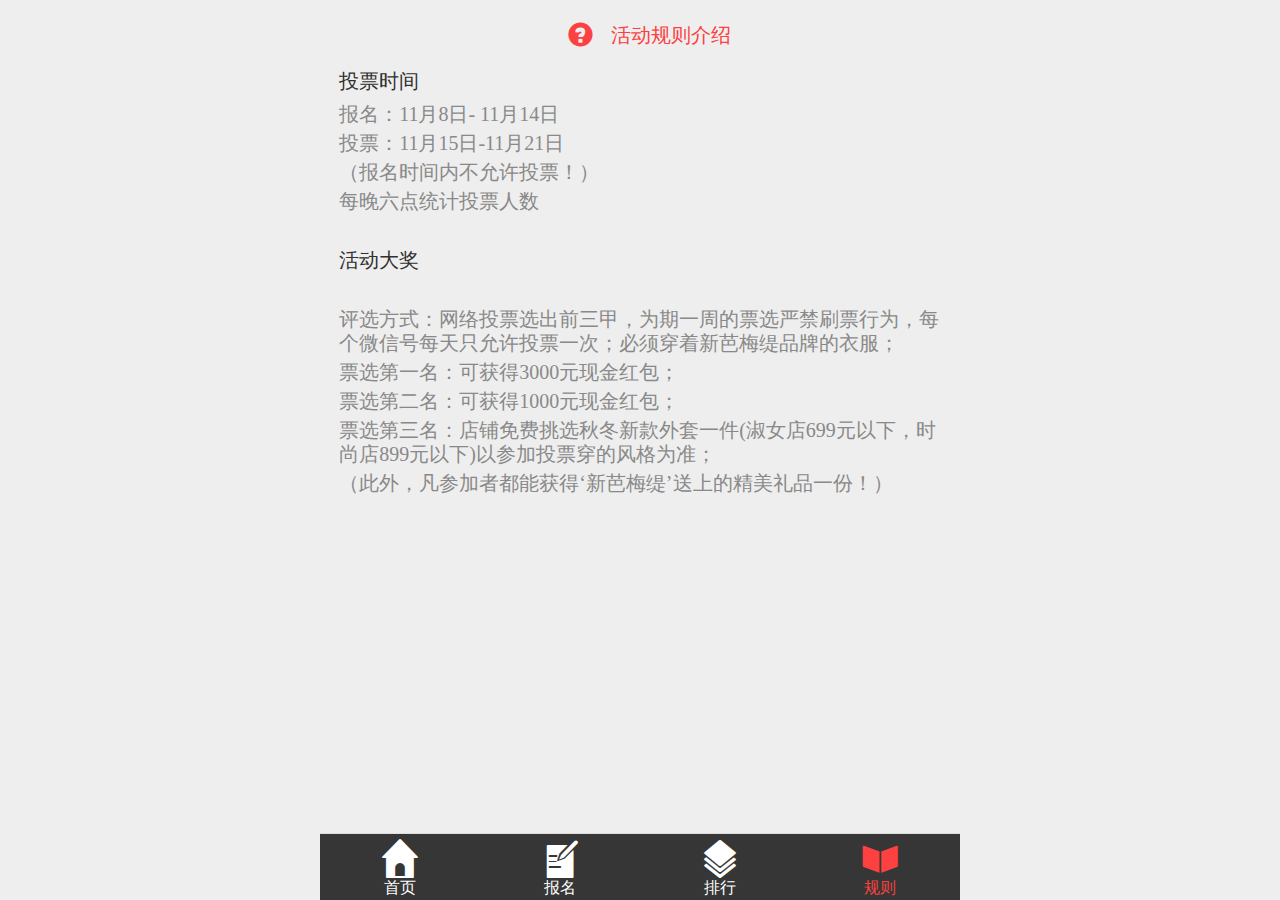
<file: explain.html>
<!DOCTYPE html>
<html lang="en">
<title>新芭梅缇形象选秀</title>

<head>
    <meta charset="utf-8">
    <title></title>
    <meta name="viewport" content="width=device-width, initial-scale=1, minimum-scale=1, maximum-scale=1">
    <link href="css/bootstrap.css" rel="stylesheet">
    <link href="css/iconfont.css" rel="stylesheet">
    <link href="css/basic.css" rel="stylesheet">
    <style>

    </style>
</head>

<body style="padding-bottom: 20%;background: #eee" id="myBody" data-app="__APP__/Home/Index/upload" data-root="__ROOT__" data-sub="__ROOT__/Home/Index/submitMsg" data-homeUrl="{:U('Index/index?id='.$act[id])}" data-userId="{$user_id}" data-actId="{$act['id']}" data-openId="{$openid}">
<div class="explain_main">
    <div class="explain_title" style="color: #fd4041">
       <span style="    padding: 3%;
    position: relative;
    font-size: 25px;
    top: 9%;" class="glyphicon glyphicon-question-sign"></span><span style="font-size: 20px">活动规则介绍</span>
    </div>
    <div class="explain_flow">
        <h3>投票时间</h3>
	    <p>报名：11月8日- 11月14日</p>

	    <p>投票：11月15日-11月21日</p>

	    <p>（报名时间内不允许投票！）</p>

	    <p>每晚六点统计投票人数</p>
    </div>
    <div class="explain_spoll">
        <h3>活动大奖</h3>
        <!-- {$act.prize_desc} -->
    </div>
    <div class="thanks">
    <p>评选方式：网络投票选出前三甲，为期一周的票选严禁刷票行为，每个微信号每天只允许投票一次；必须穿着新芭梅缇品牌的衣服；</p>

	  <p>票选第一名：可获得3000元现金红包；</p>

	   <p> 票选第二名：可获得1000元现金红包；</p>

	   <p>票选第三名：店铺免费挑选秋冬新款外套一件(淑女店699元以下，时尚店899元以下)以参加投票穿的风格为准；</p>

	    <p>（此外，凡参加者都能获得‘新芭梅缇’送上的精美礼品一份！）</p>
       <!--  {$act.thank_desc} -->
    </div>
</div>
<div class="footer text-center">
    <div class="row">
        <div class="col-xs-3 list-item">
            <a href="index.html">
                    <span class="iconfont icon-home ">
         </span>
                <p>首页</p>
            </a>
        </div>
        <div class="col-xs-3  list-item">
            <a href="apply.html">
                    <span class="iconfont icon-apply">

         </span>
                <p>报名</p>
            </a>
        </div>
        <div class="col-xs-3  list-item">
            <a href="line.html">
                      <span class="iconfont icon-line">

         </span>
                <p>排行</p>
            </a>
        </div>
        <div class="col-xs-3  list-item">
	        <a href="explain.html" class="color">
                <span class="iconfont icon-explain">

                </span>
		        <p>规则</p>
	        </a>
        </div>
    </div>
</div>
</body>
</html>
</file>
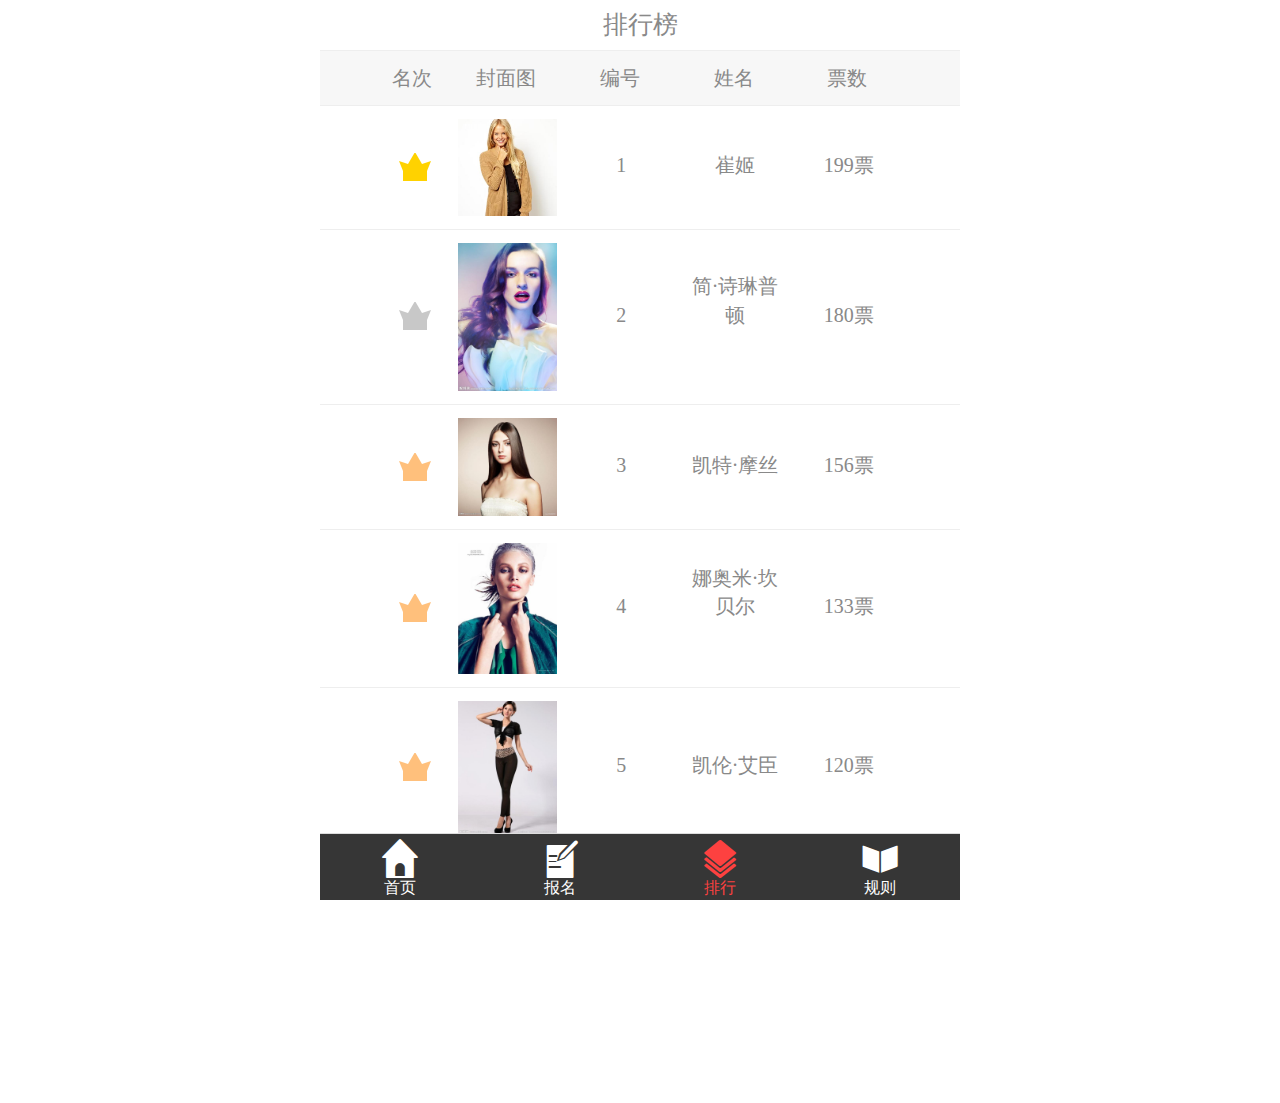
<file: line.html>
<!DOCTYPE html>
<html lang="en">
<title>新芭梅缇形象选秀</title>

<head>
    <meta charset="utf-8">
    <title></title>
    <meta name="viewport"
          content="width=device-width, initial-scale=1, minimum-scale=1, maximum-scale=1">
    <link href="css/bootstrap.css" rel="stylesheet">
    <link href="css/iconfont.css" rel="stylesheet">
    <link href="css/basic.css" rel="stylesheet">
    <style>
    </style>
</head>

<body style="padding-bottom: 20%" id="myBody">
<div class="line_main" style="background: #fff">
    <div class="line_title">排行榜</div>
    <div class="line_info">
        <div class="line_info_title row" style="background-color: #f7f7f7">
            <ul class="list-inline" >
                <li style="text-align: right; width: 20%"><span
                        style="width: 45%; display: inline-block;"></span><span
                        style="width: 53%; display: inline-block; text-align: center">名次</span></li>
                <li></li>
                <li style="margin-left: -18%">封面图</li>
                <li>编号</li>
                <li>姓名</li>
                <li>票数</li>
            </ul>
        </div>
        <div class="line_info_people row">
            <volist name="apply" id="apply" key="k">
                <ul class="list-inline">
                    <li style="text-align: right; padding-left: 3%; width: 20%">
	                    <span class="glyphicon" style="width: 45%; line-height: 0px; display: inline-block; position: absolute; left: 0px; top: 40%; transform: translateY(-50%);"> </span>

	                    <span style="width: 53%; display: inline-block; text-align: center">
		                   <img src="image/star_1.png">
	                    </span>
                    </li>
                    <li>
	                    <img src="image/p_1.jpg" style="max-width: 100%;"></li>
                    <li>1</li>
                    <li>崔姬</li>
                    <li>199票</li>
                </ul>
	            <ul class="list-inline">
		            <li style="text-align: right; padding-left: 3%; width: 20%">
			            <span class="glyphicon" style="width: 45%; line-height: 0px; display: inline-block; position: absolute; left: 0px; top: 40%; transform: translateY(-50%);"> </span>

			            <span style="width: 53%; display: inline-block; text-align: center">
		                   <img src="image/star_2.png">
	                    </span>
		            </li>
		            <li>
			            <img src="image/e.jpg" style="max-width: 100%;"></li>
		            <li>2</li>
		            <li>简·诗琳普顿</li>
		            <li>180票</li>
	            </ul>
	            <ul class="list-inline">
		            <li style="text-align: right; padding-left: 3%; width: 20%">
			            <span class="glyphicon" style="width: 45%; line-height: 0px; display: inline-block; position: absolute; left: 0px; top: 40%; transform: translateY(-50%);"> </span>

			            <span style="width: 53%; display: inline-block; text-align: center">
		                   <img src="image/star_3.png">
	                    </span>
		            </li>
		            <li>
			            <img src="image/q.jpg" style="max-width: 100%;"></li>
		            <li>3</li>
		            <li>凯特·摩丝</li>
		            <li>156票</li>
	            </ul>
	            <ul class="list-inline">
		            <li style="text-align: right; padding-left: 3%; width: 20%">
			            <span class="glyphicon" style="width: 45%; line-height: 0px; display: inline-block; position: absolute; left: 0px; top: 40%; transform: translateY(-50%);"> </span>

			            <span style="width: 53%; display: inline-block; text-align: center">
		                   <img src="image/star_3.png">
	                    </span>
		            </li>
		            <li>
			            <img src="image/w.jpg" style="max-width: 100%;"></li>
		            <li>4</li>
		            <li>娜奥米·坎贝尔</li>
		            <li>133票</li>
	            </ul>
	            <ul class="list-inline">
		            <li style="text-align: right; padding-left: 3%; width: 20%">
			            <span class="glyphicon" style="width: 45%; line-height: 0px; display: inline-block; position: absolute; left: 0px; top: 40%; transform: translateY(-50%);"> </span>

			            <span style="width: 53%; display: inline-block; text-align: center">
		                   <img src="image/star_3.png">
	                    </span>
		            </li>
		            <li>
			            <img src="image/r.jpg" style="max-width: 100%;"></li>
		            <li>5</li>
		            <li>凯伦·艾臣</li>
		            <li>120票</li>
	            </ul>
            </volist>
        </div>
    </div>
</div>
<div class="footer text-center">
	<div class="row">
		<div class="col-xs-3 list-item">
			<a href="index.html">
                    <span class="iconfont icon-home ">
         </span>
				<p>首页</p>
			</a>
		</div>
		<div class="col-xs-3  list-item">
			<a href="apply.html">
                    <span class="iconfont icon-apply">

         </span>
				<p>报名</p>
			</a>
		</div>
		<div class="col-xs-3  list-item">
			<a href="line.html" class="color">
                      <span class="iconfont icon-line">

         </span>
				<p>排行</p>
			</a>
		</div>
		<div class="col-xs-3  list-item">
			<a href="explain.html" >
                <span class="iconfont icon-explain">

                </span>
				<p>规则</p>
			</a>
		</div>
	</div>
</div>
</body>
</html>
</file>
<file: css/iconfont.css>
@font-face {font-family: "iconfont";
  src: url('../fonts/iconfont.eot?t=1486035679593'); /* IE9*/
  src: url('../fonts/iconfont.eot?t=1486035679593#iefix') format('embedded-opentype'), /* IE6-IE8 */
  url('../fonts/iconfont.woff?t=1486035679593') format('woff'), /* chrome, firefox */
  url('../fonts/iconfont.ttf?t=1486035679593') format('truetype'), /* chrome, firefox, opera, Safari, Android, iOS 4.2+*/
  url('../fonts/iconfont.svg?t=1486035679593#iconfont') format('svg'); /* iOS 4.1- */
}

.iconfont {
  font-family:"iconfont" !important;
  font-size:16px;
  font-style:normal;
  -webkit-font-smoothing: antialiased;
  -moz-osx-font-smoothing: grayscale;
  line-height: 100%;

}

.icon-explain:before { content: "\e602"; }

.icon-apply:before { content: "\e603"; }

.icon-line:before { content: "\e604"; }

.icon-home:before { content: "\e605"; }
</file>
<file: css/basic.css>
body {
  background: #fff;
  font-family: "Æ»·½";
  font-size: 14px;
  color: #898989;
  padding: 0;
  max-width: 640px;
  padding-bottom: 14%;
  position: relative;
  margin: 0 auto;
}
.iconfont {
  font-size: 42px;
}
.color {
  color: #fd4140 !important;
}
.swiper-container {
  width: 100%;
  height: 100%;
}
.swiper-slide {
  text-align: center;
  font-size: 18px;
  background: #fff;
  display: -webkit-box;
  display: -ms-flexbox;
  display: -webkit-flex;
  display: flex;
  -webkit-box-pack: center;
  -ms-flex-pack: center;
  -webkit-justify-content: center;
  justify-content: center;
  -webkit-box-align: center;
  -ms-flex-align: center;
  -webkit-align-items: center;
  align-items: center;
}
.click_share {
  height: 100%;
  width: 100%;
  position: absolute;
  top: 0px;
  left: 0px;
  z-index: 9;
  background: rgba(0, 0, 0, 0.5);
}
.click_share img {
  position: fixed;
}
.Ta {
  position: fixed;
  bottom: 67px;
  width: 100%;
  max-width: 640px;
  height: 79px;
  display: table;
}
.Ta div {
  width: 50%;
  display: inline-block;
  display: table-cell;
  vertical-align: middle;
  text-align: center;
}
.Ta div button {
  background: none;
  border-radius: 0px;
  font-size: 25px;
  color: #fff;
}
.Ta div button i {
  padding: 18px;
  margin-right: 2%;
}
.Ta div button .i_1 {
  background: url('../image/head.png') no-repeat center center;
  background-size: contain;
}
.Ta div button .i_2 {
  background: url('../image/4.jpg') no-repeat center center;
  background-size: contain;
}
.Ta div:nth-of-type(1) button {
  padding: 15px 20%;
  background: #fd4140;
}
.Ta div:nth-of-type(2) button {
  border: 2px solid #fd4140;
  padding: 15px 20% 15px 20%;
  color: #fd4140;
}
.player_img {
  background: #eee;
  padding: 2% 3%;
}
.player_img p {
  margin-bottom: 2%;
}
.player_info {
  background: #fff;
  padding: 2% 2%;
  margin: 0px;
}
.player_info .img {
	padding: 0px;
	margin-right: 2%;
	margin-top: 3%;
	border-radius: 10px;
	overflow: hidden;
	width: 100px;
	height: 50px;
}
.player_info .img img {
  width: auto;
  height: auto;
}
.player_info .text {
  padding: 0px;
  margin-top: 3%;
  position: relative;
}
.player_info .text .num {
  position: absolute;
  right: 10px;
  top: 1px;
  font-size: 25px;
  color: #ec6124;
  line-height: 100%;
}
.player_info h3 {
  margin: 0px;
  margin-bottom: 1%;
  font-size: 30px;
}
.player_info p {
  font-size: 20px;
}
.img-rounded {
  border-radius: 100px;
}
.explain_main {
  padding: 0px 3%;
  background: #eee;
}
.explain_spoll,
.explain_flow,
.thanks {
  margin-bottom: 6%;
}
.explain_spoll h3,
.explain_flow h3,
.thanks h3 {
  font-size: 20px;
  color: #303030;
}
.explain_spoll p,
.explain_flow p,
.thanks p {
  margin-bottom: 5px;
  line-height: 24px;
  font-size: 20px;
}
.bt button {
  width: 45%;
  margin-bottom: 2%;
  padding: 10px;
  cursor: pointer;
  margin-left: 4%;
}
.bt button:nth-of-type(1) {
  background: #fd4140;
  color: #fefefe;
}
.bt button:nth-of-type(2) {
  background: #fff;
  color: #fd4140;
}
.line_info_title {
  font-size: 20px;
  border-top: 1px solid #eee;
  padding: 2% 0;
  margin: 0px;
}
.line_info_title ul {
  margin: 0px;
}
.line_info_title ul li {
  width: 17%;
  text-align: center;
}
.line_info_people {
  font-size: 20px;
  margin: 0px;
}
.line_info_people ul {
  padding: 2% 0;
  margin: 0px;
  border-top: 1px solid #eee;
}
.line_info_people ul:hover {
  background: #ec6124;
  color: #fefefe;
}
.line_info_people ul li {
  position: relative;
  width: 17%;
  text-align: center;
}
.messages {
  margin-top: 2%;
}
.messages textarea {
  border: 0px;
  background: #fff;
  width: 100%;
  resize: none;
  height: 70px;
  margin-bottom: 1%;
  overflow: hidden;
  padding: 16px 20px;
  display: table-cell;
  vertical-align: middle;
}
.messages .area {
  text-indent: 10px;
  text-align: left;
  font-size: 14px;
  color: #fd4140;
}
.line_title,
.apply_title,
.explain_title,
.explain_title {
  height: 50px;
  line-height: 50px;
  font-size: 25px;
  text-align: center;
}
form input {
  width: 100%;
  height: 60px;
  margin: 5px 0;
  border: none;
  background: #fff;
  font-size: 18px;
  text-indent: 10px;
}
.phone_tip {
  font-size: 14px;
  padding-top: 4px;
  color: #fd4140;
  text-align: left;
  margin: 0px;
  text-indent: 10px;
  padding-bottom: 2%;
}
.upload {
  background: #fff;
  padding: 10px;
}
.upload .upload-hide {
  display: none;
}
.upload .col-xs-3 {
  padding: 0px;
  position: relative;
}
.upload .col-xs-3 form {
  width: 100%;
}
.upload .col-xs-3 form #dd {
  border: 1px solid  #ddd;
  margin: 0 auto;
  position: relative;
  overflow: hidden;
}
@media (max-width: 410px) {
  .upload .col-xs-3 form #dd {
    height: 60px;
    width: 60px;
  }
}
@media (min-width: 410px) and (max-width: 440px) {
  .upload .col-xs-3 form #dd {
    height: 75px;
    width: 75px;
  }
}
@media (min-width: 440px) {
  .upload .col-xs-3 form #dd {
    height: 90px;
    width: 90px;
  }
}
.upload .col-xs-3 form #dd .line_1 {
  width: 70%;
  height: 2px;
  position: absolute;
  background: #ddd;
  display: inline-block;
  top: 50%;
  left: 50%;
  transform: translate(-50%, -50%);
  z-index: 1;
}
.upload .col-xs-3 form #dd .line_2 {
  width: 2px;
  height: 70%;
  background: #ddd;
  display: inline-block;
  top: 50%;
  position: absolute;
  left: 50%;
  z-index: 1;
  transform: translate(-50%, -50%);
}
.upload .col-xs-3 form #dd img {
  width: 100%;
  height: 100%;
  z-index: 2;
  position: relative;
}
.upload .col-xs-3 .btn_upload {
  opacity: 0;
  height: 100%;
  margin: 0;
  position: absolute;
  z-index: 3;
}
.upload .upload_tip {
  font-size: 14px;
  text-align: left;
}
.upload .upload_img .row {
  padding: 0% 4%;
}
.upload .upload_img .margin_top {
  margin-top: 2%;
}
.apply_vote {
  height: 82px;
  text-align: center;
  background: #fff;
  padding: 8px 0;
}
.apply_vote .row {
  margin: 0;
  padding: 0;
}

.apply_vote .row p{
  color: #363636;
}

.apply_vote .row .apply {
  border-right: 2px solid #fd4041;
}
.apply_vote p {
  padding: 4px 0;
  margin: 0px;
  font-size: 18px;
  color: #fefefe;
}
.main {
  background: #eee;
  padding: 20px;
  margin-top: -11px;
}
.footer {
  z-index: 99;
  position: fixed;
  bottom: 0px;
  height: auto;
  background: #363636;
  padding: 4px 0;
  width: 100%;
  border-top: 1px solid #ddd;
}


.footer .row {
  margin: 0px;
}
.footer .col-xs-3 {
  padding: 0px;
}
.footer span {
  display: block;
}
.footer a {
  color: #fff;
  text-decoration: none;
  color: #fff;
}
.footer img {
  max-width: 60%;
}
.footer p {
  margin: 0px;
  font-size: 16px;
  line-height: 100%;
}
.grid_people .col-xs-6 {
  padding: 0 12px 0 12px;
}
.grid_people .thumbnail {
  position: relative;
}
.grid_people .thumbnail a {
  display: inline-block;
  overflow: hidden;
	width: 100%;
	height:200px;
}
.grid_people .thumbnail a img {

}
.grid_people .num {
    padding: 2% 10%;
    background: rgba(10, 10, 10, 0.39);
    line-height: 30px;
    position: absolute;
    bottom: 53px;
    left: 0px;
    color: #fefefe;
    font-size: 18px;
    width: 100%;
}
.grid_people .caption {
  background: #fff;
  color: #ec6124;
  position: relative;
}

.grid_people .caption p{
  color: #fd4140 !important;
}

.grid_people .caption .circle {
        position: absolute;
    top: 50%;
    transform: translateY(-50%);
    right: 0;
    display: inline-block;
    height: 100%;
    width: 47%;
    background: #ec6124;
    padding: 2px 0;
    line-height: 14px;
    color: #fff !important;
    text-align: center;
    font-size: 21px;
}
.grid_people .caption .circle p {
  text-align: center;
}
.grid_people .caption p {
  margin: 0px;
  padding: 4px 0;
  color: #fefefe;
  font-size: 16px;
}
.grid_match .breadcrumb {
  text-align: center;
    display: flex;
    padding: 0;
    margin-top: -10px;
}
.grid_match .breadcrumb li {
      font-size: 18px;
    flex: 1;
    background: #fff;
}
.grid_match .breadcrumb a {
  text-decoration: none;
    color: #363636;
    width: 100%;
    line-height: 50px;
    border: 1px solid #eee;
}
.grid_match .breadcrumb a:hover {
  color: #ec6124;
   border-bottom: 2px solid #ec6124;
}
.grid_match .breadcrumb li + li:before {
  padding: 0 15px;
  color: #fff;
  content: "";
}
.active_time {
  text-align: center;
  color: #fefefe;
  padding: 5px 0;
  font-size: 14;
}
.search {
  margin: 0 auto;
  width: 80%;
}
.search span,
.search input {
  border: 1px solid #363636;
}
.search input {
  height: 40px;
  font-size: 14px;
}
.search span {
  background: #363636;
  color: #fefefe;
}
@media (min-width: 640px) {
  .footer {
    width: 640px;
  }
  .change{
    width: 660px!important;
  }
}
@media (min-width: 1024px) {
  .change{
    width: 688px!important;
  }
}
@media (max-width: 460px) {
  .Ta {
    bottom: 53.5px;
    height: 62px;
  }
  .Ta div:nth-of-type(2) button {
    padding: 10px 10% 10px 10%;
  }
  .Ta div:nth-of-type(1) button {
    padding: 12px 10% 12px 10%;
  }
  .Ta div button {
    font-size: 18px;
  }
  .Ta div button i {
    padding: 12px;
  }
  .player_info .num {
    font-size: 18px !important;
  }
  .player_info h3 {
    font-size: 18px;
  }
  .player_info p {
    font-size: 14px;
  }
  .explain_spoll h3,
  .explain_flow h3,
  .thanks h3 {
    font-size: 15px;
  }
  .explain_spoll p,
  .explain_flow p,
  .thanks p {
    font-size: 15px;
  }
  .line_info_people,
  .line_info_title {
    font-size: 16px;
  }
  .messages .area {
    font-size: 15px;
  }
  form .upload .col-xs-3 {
    padding: 0px;
  }
  form .upload .col-xs-3 p {
    height: 70px;
    max-width: 70px;
  }
  form .upload .upload_tip {
    font-size: 15px;
  }
  form {
    text-align: center;
  }
  form input {
    height: 50px;
    margin: 5px 0;
    font-size: 15px;
  }
  form .time-input{
    height: 50px !important;
    margin: 5px 0 !important;
    font-size: 15px !important;
  }
  form .phone_tip {
    font-size: 15px;
  }
  .line_title,
  .apply_title,
  .explain_title {
    font-size: 20px;
  }
  .iconfont {
    font-size: 32px;
  }
  .footer p {
    font-size: 14px;
  }
  .grid_people .col-xs-6 {
    padding: 0 8px 0 8px;
  }
.grid_people .num {
    padding: 1% 8%;
    font-size: 16px;
    position: absolute;
    bottom: 47px;
}
 
  .grid_people .caption .circle p {
    line-height: 16px;
  }
  .grid_people .caption p {
    padding: 2px 0;
    font-size: 14px;
  }
  .active_time {
    font-size: 12px;
  }
  .grid_match .breadcrumb {
    padding: 0;
  }
  .grid_match .breadcrumb li {
    font-size: 16px;
  }
  .grid_match .breadcrumb li + li:before {
    padding: 0 10px;
  }
  .search input {
    height: 35px;
    font-size: 13px;
    text-indent: 10px;
  }
  .apply_vote {
    height: 70px;
    padding: 7px 0;
  }
  .apply_vote .row {
    margin: 0;
    padding: 0;
  }
  .apply_vote p {
    padding: 2px 0;
    font-size: 16px;
    color: #fefefe;
  }
}
@media (max-width: 360px) {
  .Ta {
    bottom: 51.5px;
    height: 55px;
  }
  .Ta div:nth-of-type(2) button {
    padding: 9px 8% 9px 8%;
  }
  .Ta div:nth-of-type(1) button {
    padding: 10px 8% 10px 8%;
  }
  .Ta div button {
    font-size: 14px;
  }
  .Ta div button i {
    padding: 9px;
  }
  .player_info h3 {
    font-size: 16px;
  }
  .player_info .num {
    font-size: 16px !important;
  }
  .player_info p {
    font-size: 13px;
  }
  .explain_spoll h3,
  .explain_flow h3,
  .thanks h3 {
    font-size: 13px;
  }
  .explain_spoll p,
  .explain_flow p,
  .thanks p {
    font-size: 13px;
  }
  .line_info_people,
  .line_info_title {
    font-size: 14px;
  }
  .messages .area {
    font-size: 13px;
  }
  form .upload .col-xs-3 {
    padding: 0px;
  }
  form .upload .col-xs-3 p {
    height: 60px;
    max-width: 60px;
  }
  form .upload .upload_tip {
    font-size: 13px;
  }
  .line_title,
  .apply_title,
  .explain_title {
    font-size: 18px;
  }
  form {
    text-align: center;
  }
  form input {
    height: 45px;
    margin: 5px 0;
    font-size: 13px;
  }
   form .time-input{
    height: 45px !important;
    margin: 5px 0 !important;
    font-size: 13px !important;
  }
  form .phone_tip {
    font-size: 13px;
  }
  .iconfont {
    font-size: 30px;
  }
  .change{
    margin: 0 -9px !important;
  }
  .footer p {
    font-size: 13px;
  }
.grid_people .num {
    padding: 1% 8%;
    font-size: 14px;
    position: absolute;
    bottom: 40px;
}
  .grid_people .col-xs-6 {
    padding: 0 4px 0 4px;
  }

  .grid_people .caption .circle p {
    line-height: 16px;
  }
  .grid_people .caption p {
    padding: 0;
    font-size: 12px;
  }
  .grid_match .breadcrumb li {
    font-size: 14px;
  }
  .grid_match .breadcrumb li + li:before {
    padding: 0 6px;
  }
  .apply_vote {
    height: 59px;
    padding: 8px 0;
  }
  .apply_vote .row {
    margin: 0;
    padding: 0;
  }
  .apply_vote p {
    padding: 1px 0;
    font-size: 14px;
    color: #fefefe;
  }


.grid_people .caption .circle {
  font-size: 15px !important;
}


#heart{
padding: 10% 4% !important;
}

.three li {
    font-size: 15px !important;
}

.glyphicon-menu-right{
   font-size: 19px !important;
    margin-top: 9px;
}

}

@media (max-width: 320px) {
  .change{
    margin: 0 -8.4px !important;
  }

  #jiazai{
    width: 105.8%!important;
  }
}

#toupiao{
     margin: 0%;
}


#heart{
padding: 6% 4%;
    position: relative;
    top: 5%;
}

.three{
    width: 100%;
    height: auto;
    background: #fff;
    list-style:none;
    border-top: 1px solid #eee;
}

.three li{
font-size: 18px;
    line-height: 37px;
    margin-left: -4%;
}

.glyphicon-heart:before{
  position: relative;
  top: 2px;
}

#jiazai{
    display: none;
    position: fixed;
    left: 0;
    top: 0;
    width: 105.5%;
    height: 100%;
    text-align: center;
    z-index: 1000;
    background: #333;
    opacity: 0.85;
    margin-left: -10px;
}

#jiazai>img{
     margin: 40%;
    width: 19%;
}

#startTime{
    width: 100%;
    height: 60px;
    margin: 5px 0;
    border: none;
    background: #fff;
    font-size: 18px;
    text-indent: -1px;
}

#erweima{
    display: none;
    position: fixed;
    left: 0;
    top: 0;
    width: 105.5%;
    height: 100%;
    text-align: center;
    z-index: 1000;
    background: #333;
    opacity: 0.95;
    margin-left: -10px;
}
</file>
